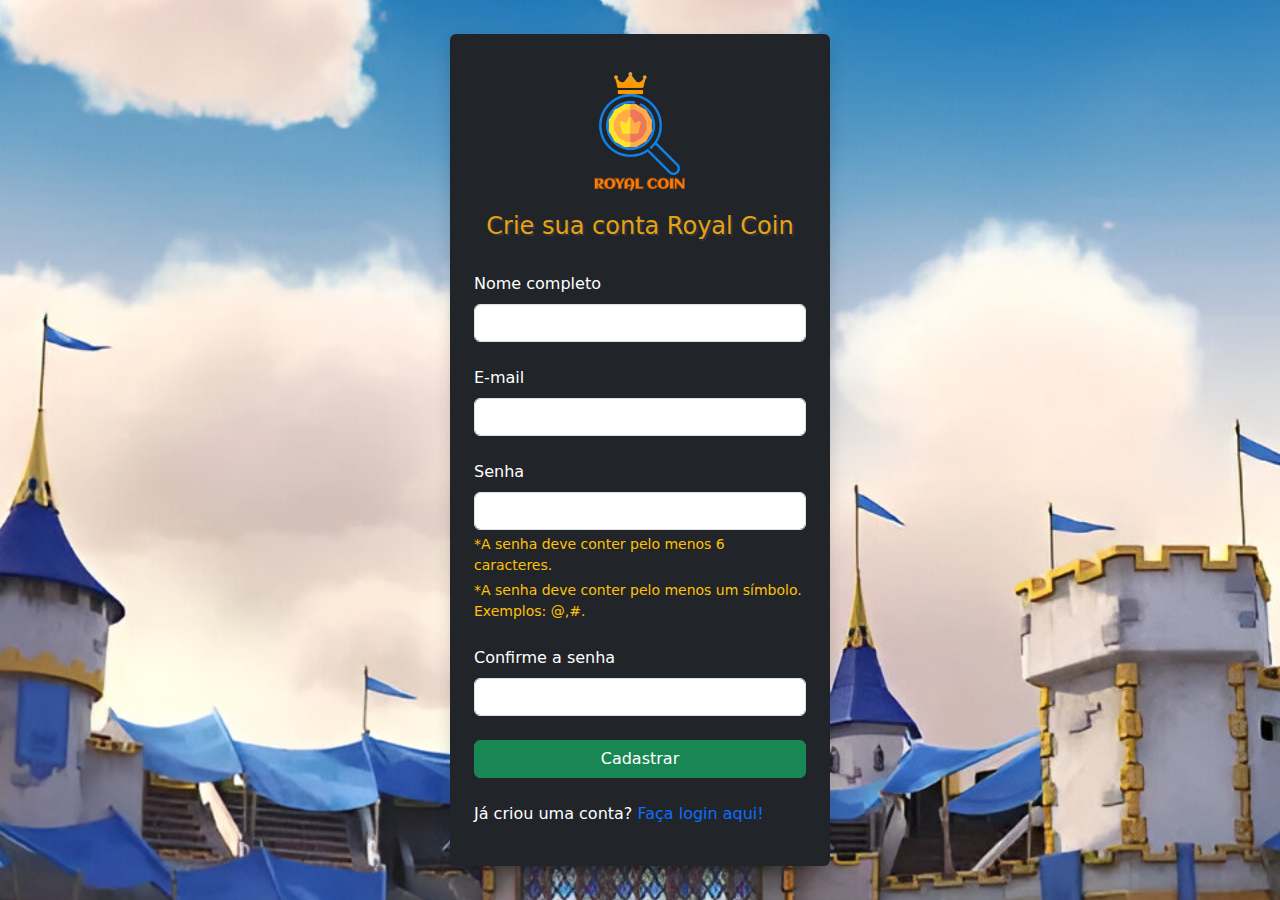
<file: cadastro.html>
<!DOCTYPE html>
<html lang="pt-br">

<head>
    <meta charset="UTF-8">
    <meta http-equiv="X-UA-Compatible" content="IE=edge">
    <meta name="viewport" content="width=device-width, initial-scale=1.0">
    <title>Cadastro</title>
    <link rel="stylesheet" href="./css/bootstrap.min.css">
    <link href="https://cdn.jsdelivr.net/npm/bootstrap@5.3.3/dist/css/bootstrap.min.css" rel="stylesheet"
        integrity="sha384-QWTKZyjpPEjISv5WaRU9OFeRpok6YctnYmDr5pNlyT2bRjXh0JMhjY6hW+ALEwIH" crossorigin="anonymous">
    <link rel="stylesheet" href="./css/style.css">
</head>

<body class="body-bg">
    <div class="container">
        <div class="row vh-100 align-items-center justify-content-center">
            <div class="col-sm-8 md-6 col-lg-4 bg-dark rounded p-4 shadow">
                <div class="row justify-content-center mb-4">
                    <img src="./IMAGENS/RoyalCoinLOGO.png" class="w-50">
                    <h4 class="text-center titulo">Crie sua conta Royal Coin</h4>
                </div>
                <form id="formulario">
                    <div class="mb-4 text-white">
                        <label for="name" class="form-label">Nome completo</label>
                        <input type="text" class="form-control" id="nome" required>
                    </div>
                    <div class="mb-4 text-white">
                        <label for="email" class="form-label">E-mail</label>
                        <input type="email" class="form-control" id="email" required>
                    </div>
                    <div class="mb-4 text-white">
                        <label for="password" class="form-label">Senha</label>
                        <input type="password" class="form-control" id="password" required>
                        <div id="passwordHelp" class="form-text text-warning">*A senha deve conter pelo menos 6 caracteres.</div>
                        <div id="passwordHelp" class="form-text text-warning">*A senha deve conter pelo menos um símbolo. Exemplos: @,#.</div>
                    </div>
                    <div class="mb-4 text-white">
                        <label for="password-repeat" class="form-label">Confirme a senha</label>
                        <input type="password" class="form-control" id="password-repeat" required>
                    </div>
                    <button type="submit" class="btn btn-success w-100 text-white">Cadastrar</button>
                    <script>
                        document.addEventListener("DOMContentLoaded", function () {
                            document.getElementById("formulario").addEventListener("submit", function (event) {
                                event.preventDefault();
                                window.location.href = "../Projeto/Home.html";
                            });
                        });
                    </script>
                </form>
                <br>
                <p class="text-white">Já criou uma conta? <a href="login.html" class="text-decoration-none text-primary">Faça login
                        aqui!</a></p>
            </div>
        </div>
    </div>


    <script src="js/bootstrap.bundle.min.js"></script>
    <script src="js/app.js"></script>
</body>

</html>
</file>
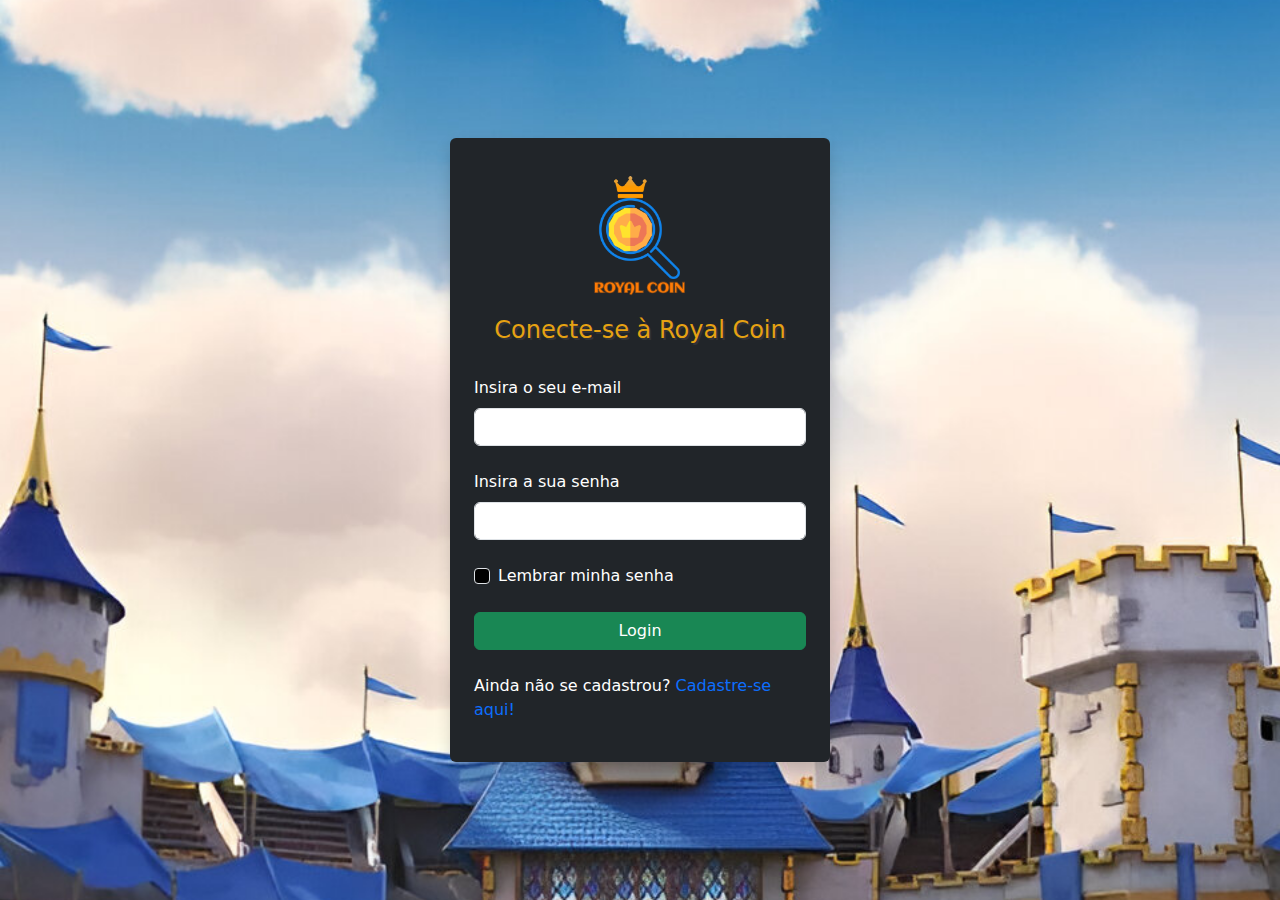
<file: login.html>
<!DOCTYPE html>

<head>
    <meta charset="UTF-8">
    <meta http-equiv="X-UA-Compatible" content="IE=edge">
    <meta name="viewport" content="width=device-width, initial-scale=1.0">
    <title>Login</title>
    <link rel="stylesheet" href="./css/bootstrap.min.css">
    <link href="https://cdn.jsdelivr.net/npm/bootstrap@5.3.3/dist/css/bootstrap.min.css" rel="stylesheet"
        integrity="sha384-QWTKZyjpPEjISv5WaRU9OFeRpok6YctnYmDr5pNlyT2bRjXh0JMhjY6hW+ALEwIH" crossorigin="anonymous">
    <link rel="stylesheet" href="./css/style.css">
</head>

<body class="body-bg">
    <div class="container">
        <div class="row vh-100 align-items-center justify-content-center">
            <div class="col-sm-8 md-6 col-lg-4 bg-dark rounded p-4 shadow">
                <div class="row justify-content-center mb-4">
                    <img src="/IMAGENS/RoyalCoinLOGO.png" class="w-50">
                    <h4 class="text-center titulo">Conecte-se à Royal Coin</h4>
                </div>
                <form id="formulario">
                    <div class="mb-4 text-white">
                        <label for="email" class="form-label">Insira o seu e-mail</label>
                        <input type="email" class="form-control" id="email" required>
                    </div>
                    <div class="mb-4 text-white">
                        <label for="password" class="form-label">Insira a sua senha</label>
                        <input type="password" class="form-control" id="password" required>
                    </div>
                    <div class="mb-4 form-check text-white">
                        <input type="checkbox" class="form-check-input bg-black" id="lembrar">
                        <label class="form-check-label" for="lembrar">Lembrar minha senha</label>
                    </div>
                    <button type="submit" class="btn btn-success w-100 text-white">Login</button>
                    <script>
                        document.addEventListener("DOMContentLoaded", function () {
                            document.getElementById("formulario").addEventListener("submit", function (event) {
                                event.preventDefault();
                                window.location.href = "Home.html";
                            });
                        });
                    </script>
                </form>
                <br>
                <p class="text-white">Ainda não se cadastrou? <a href="cadastro.html"
                        class="text-decoration-none text-primary">Cadastre-se aqui!</a></p>
            </div>
        </div>
    </div>


    <script src="js/bootstrap.bundle.min.js"></script>
    <script src="js/app.js"></script>
</body>

</html>
</file>
<file: css/style.css>
.body-bg{
    background-image: url(../img/Fundo_Login_Cadastro.jpg);
    background-repeat: no-repeat;
    background-size: 200%;
    background-position: center;
}

.w-50{
  border-color: 3px solid rgba(4, 58, 139, 0.603);
}

.tamanho{
  height: 500px;
  weight: 500px;
  min-height: 50%;
  min-width: 50%;
}

.sobrenos-background{
    background-image: url(../img/sobrenosbackground.webp);
    background-repeat: no-repeat;
    background-size: cover;
    background-position: bottom;
}

.sobrenos-background2{
    background-image: url(../img/sobrenosbackground.webp);
    background-repeat: no-repeat;
    background-size: cover;
    background-position: center;
}

.section_nav{
    font-family: "Franklin Gothic Medium", "Arial Narrow", Arial, sans-serif;
  }

.logo{
    width: 100px;
    height: 100px;
  }
  
.logo_header{
    width: 100px;
    height: 100px;
  }
  
.centralizar{
    align-items: center;
    justify-content: center;
    display: flex;
  }
.img_fundo{
    background-image: url(/IMAGENS/Binario4GIF.gif);
    height: 120px;
    background-position: center;
    background-repeat: no-repeat;
    background-size: cover;
  }

.section_footer{
    font-family: "Franklin Gothic Medium", "Arial Narrow", Arial, sans-serif;
    color: white;
    color: rgb(22, 96, 233);
    background-repeat: no-repeat;
    background-size: cover;
    background-position: top;
  }

.borda_section{
    border-top: 3px solid rgba(4, 58, 139, 0.603);
    border-bottom: 3px solid rgba(4, 58, 139, 0.603);
    border-width: 10px 10px 10px 10px;
    color: rgb(124, 121, 121);
  }

  .centralizar{
  display: flex;
  align-items: center;
  justify-content: center;
  }

  .diminuir_card{
    height: 220px;
    min-height:50%;
    width: 220px;
    min-width: 50%
  }

  .section_header{
    height: 100%;
    width: 100%;
  }

  .section_main{
    font-family: "Franklin Gothic Medium", "Arial Narrow", Arial, sans-serif;
  }

  .container-fig1, .container-fig2{
    min-height: 42vh;
    background-size: cover;
    background-repeat: no-repeat;
    padding: 20px;
    color: #fff;
    display: flex;
    align-items: end;
}

.container-fig1{
   background-image: url(/IMAGENS/VisaBlockFi.avif);
   border-radius: 20px;
   border: 3px solid black;
   color: #ffff;
   text-shadow: 3px 3px black;
   filter: brightness(70%);
}

.container-fig2{
   background-image: url(/IMAGENS/Ethereum2.jpg);
   border-radius: 20px;
   border: 3px solid black;
   color: #ffff;
   text-shadow: 3px 3px black;
   filter: brightness(70%);
}

.container-fig3, .container-fig4{
    min-height: 20vh;
    background-size: cover;
    background-repeat: no-repeat;
    padding: 20px;
    color: #fff;
    display: flex;
    align-items: end;
}

.container-fig3{
    background-image: url(/IMAGENS/MemeCoin_Trump.webp);
    border-radius: 20px;
    border: 3px solid black;
    color: #ffff;
    text-shadow: 3px 3px black;
    filter: brightness(70%);
}

.container-fig4{
    background-image: url(/IMAGENS/Queda_Bitcoin.jpg);
    border-radius: 20px;
    border: 3px solid black;
    color: #ffff;
    text-shadow: 3px 3px black;
    filter: brightness(70%);
}

.container-fig1:hover{ 
  filter: brightness(90%);
  transition: 500ms;
}

.container-fig2:hover{ 
  filter: brightness(90%);
  transition: 500ms;
}

.container-fig3:hover{ 
  filter: brightness(90%);
  transition: 500ms;
}

.container-fig4:hover{ 
  filter: brightness(90%);
  transition: 500ms;
}

  .texto{
    color: rgb(255, 255, 255);
    text-shadow: rgb(50, 51, 53) 2px 2px;
  }

  .card-img-top{
    filter: brightness(50%);
  }

  .card-img-top:hover{
    transition: 500ms;
    filter: brightness(100%);
  }

  .section_main1{
    font-family: "Franklin Gothic Medium", "Arial Narrow", Arial, sans-serif;
    background-image: url(/IMAGENS/Fundo_Nav.jpg);
    background-position: center;
    background-size: cover;
    background-repeat: no-repeat;
  }

  .section_main2{
    background-image: url(/IMAGENS/Fundo2.webp);
    color: rgb(230, 162, 18);
  }

  .section_main4{
    font-family: "Franklin Gothic Medium", "Arial Narrow", Arial, sans-serif;
    background-image: url(/IMAGENS/Teste2.jpg);
  }

  .imagem_entrevista{
    height: 25vh;
    width: 25vh;
    min-height: 35%;
    min-width: 35%;
    max-height: 25vh;
    max-width: 25vh;
    border-radius: 50%;
    border: 4px solid rgb(230, 162, 18);
  }

  .section_main_artigo{
    font-family: "Franklin Gothic Medium", "Arial Narrow", Arial, sans-serif;
    color: #ffff;
  }

  .section_main1_artigo{
    font-family: "Franklin Gothic Medium", "Arial Narrow", Arial, sans-serif;
    background-image: url(/IMAGENS/Fundo2.webp);
    color: #ffff;

  }

  .section_main2_artigo{
    font-family: "Franklin Gothic Medium", "Arial Narrow", Arial, sans-serif;
    color: #ffff;
  }

  .section_main3_artigo{
    font-family: "Franklin Gothic Medium", "Arial Narrow", Arial, sans-serif;
    background-image: url(/IMAGENS/Fundo2.webp);
    color: #ffff;
  }

  .section_pesquisa_artigo{
    background-image: url(/IMAGENS/Teste2.jpg);
    }

  .sombra{
    box-shadow: rgba(1, 31, 65, 0.37) 8px 8px;
  }

  .titulo{
    color: rgb(230, 162, 18);
    text-shadow: rgb(50, 51, 53) 2px 2px;
  }

  .imagem{
    width: 80vh;
    height: 50vh;
    min-width: 50%;
    min-height: 25%;
  }

  .borda_img{
    border: 3px solid rgba(4, 58, 139, 0.603);
    border-width: 10px 10px 10px 10px;
    color: rgb(124, 121, 121);
  }
</file>
